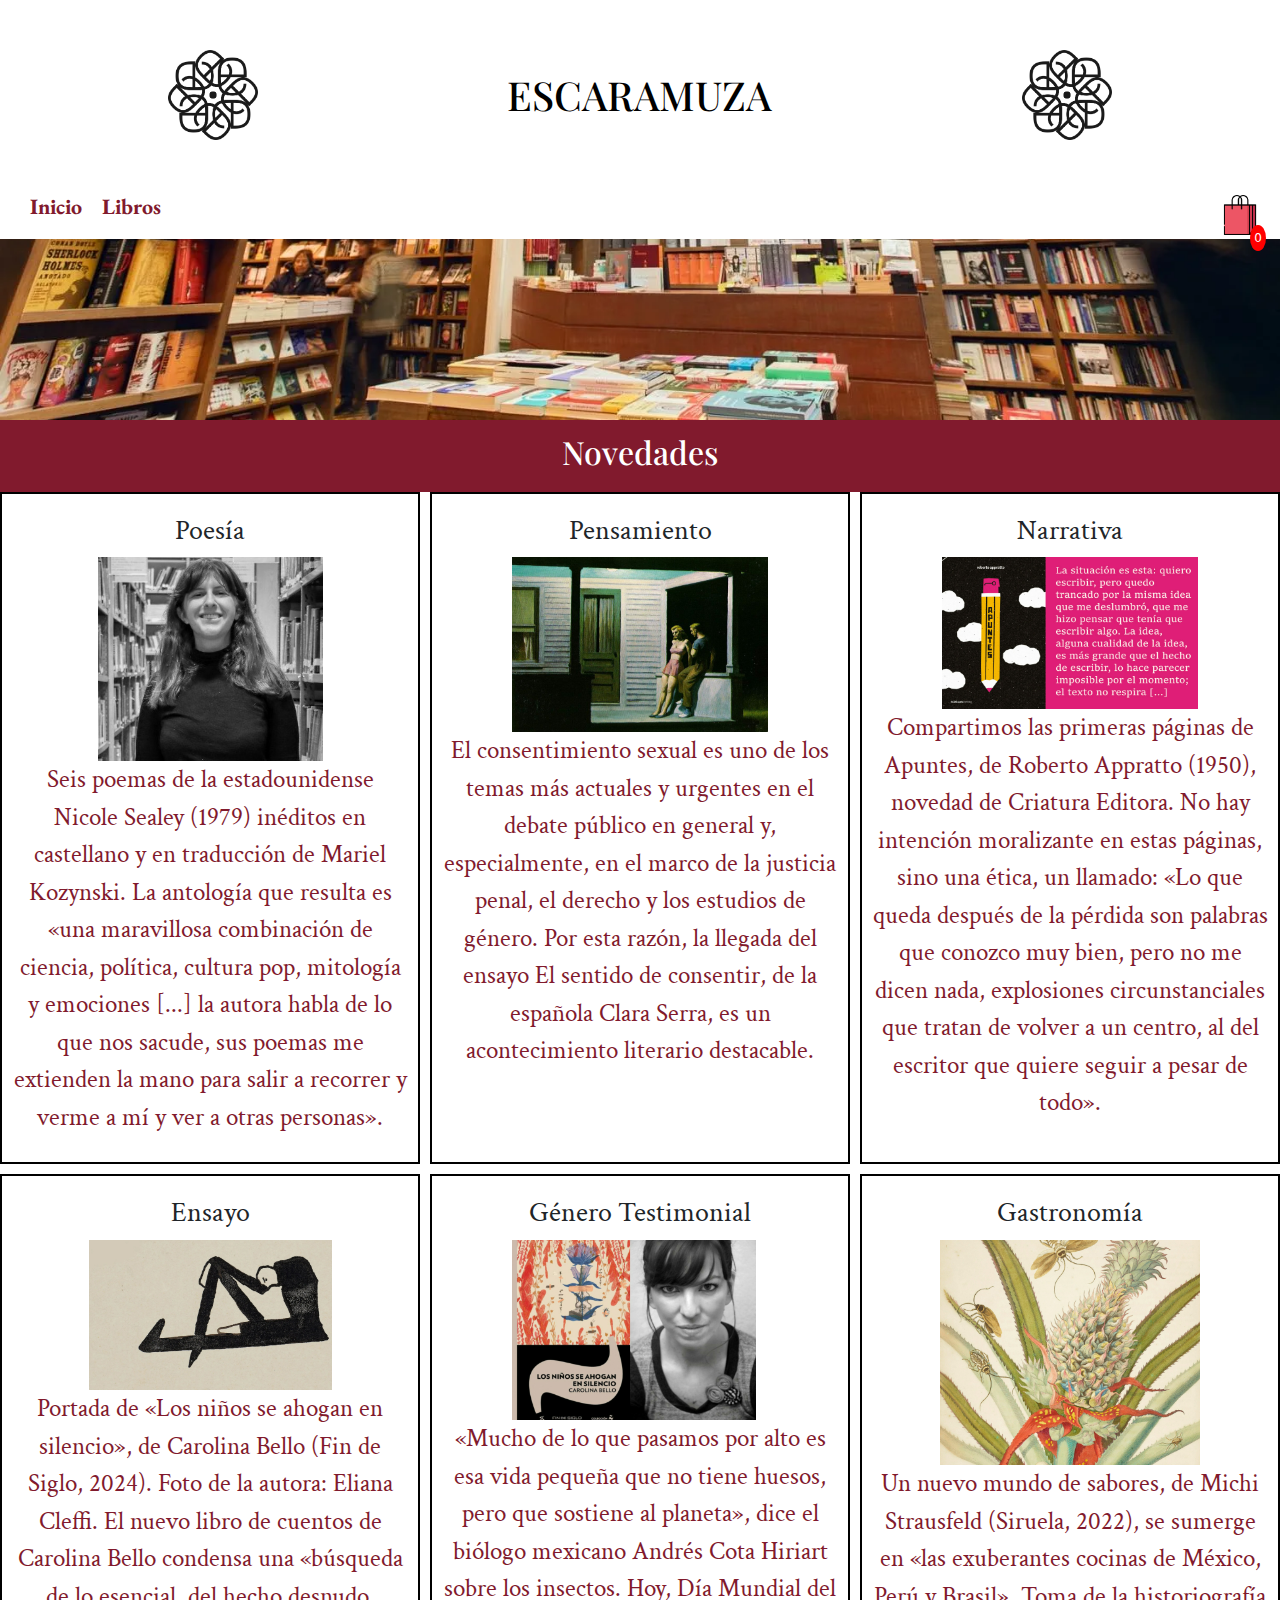
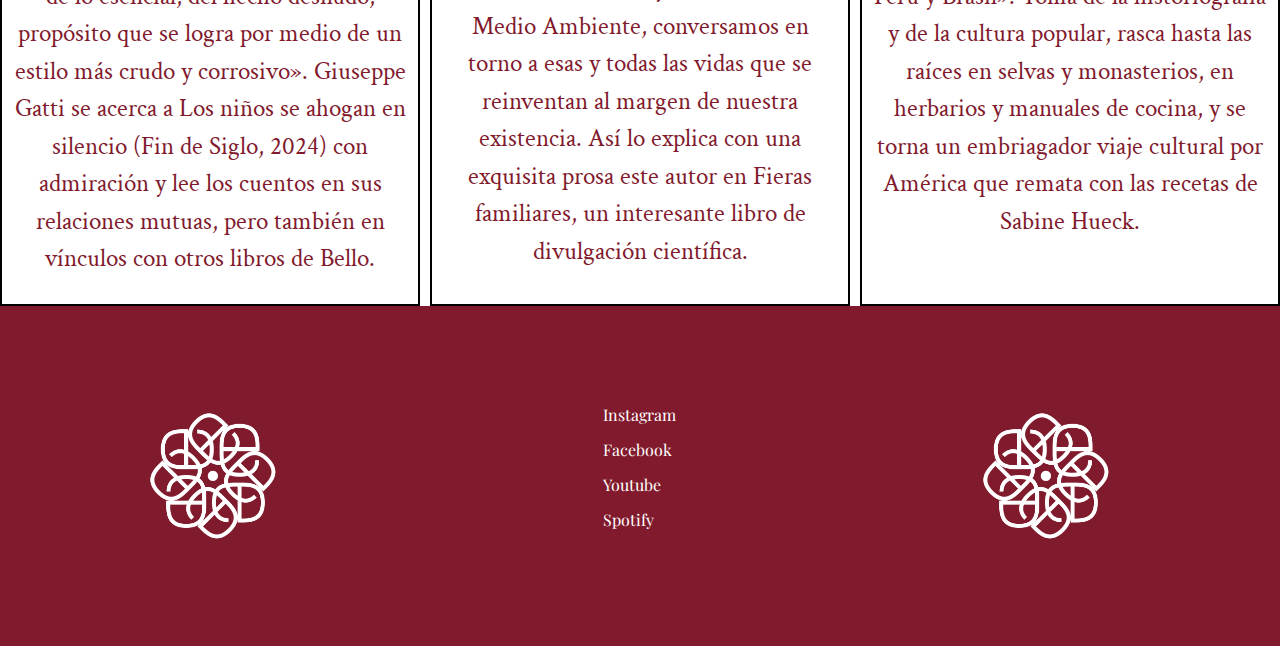
<file: index.html>
<!DOCTYPE html>
<html lang="en">
<head>
    <meta charset="UTF-8">
    <meta http-equiv="X-UA-Compatible" content="IE=edge">
    <meta name="viewport" content="width=device-width, initial-scale=1.0">
    
    
    <!-- Bootstrap CSS -->
    <link href="https://cdn.jsdelivr.net/npm/bootstrap@5.3.3/dist/css/bootstrap.min.css" rel="stylesheet" integrity="sha384-QWTKZyjpPEjISv5WaRU9OFeRpok6YctnYmDr5pNlyT2bRjXh0JMhjY6hW+ALEwIH" crossorigin="anonymous">
    
    <!-- CSS -->
    <link rel="stylesheet" href="./css/styles.css">
    
    <title>ENTREGA FINAL</title>
</head>

<body>
    <header>
        <div class="div1">
            <img class="logo3" src="./assets/logo3.png" alt="Descripción de la imagen">
            <h1>ESCARAMUZA</h1>
            <img class="logo3" src="./assets/logo3.png" alt="Descripción de la imagen">
        </div>
    </header>

    <main>
        <div class="menu2">
            <nav class="menu">
                <ul>
                    <li><a href="index.html">Inicio</a></li>
                    <li><a href="pages/libros.html">Libros</a></li>
                </ul>
            </nav>
            <nav>
                <img src="assets/carrito.png" alt="carrito" class="carrito" id="vercarrito">
                <span id="cantidadCarrito" class="cantidad-carrito"></span>
            </nav>
        </div> 

        <img src="assets/portada.png" alt="Descripción de la imagen" class="imagen">
        <div class="portada">
            <div>
                <h2>Novedades</h2>
            </div>
        </div>

        <div id="modal-container" class="modal-container"></div>

        <section class="grid1">
            <div class="grid1-item">
                <h3>Poesía</h3>
                <img src="assets/poesia.png">
                <p>Seis poemas de la estadounidense Nicole Sealey (1979) inéditos en castellano y en traducción de Mariel Kozynski. La antología que resulta es «una maravillosa combinación de ciencia, política, cultura pop, mitología y emociones [...] la autora habla de lo que nos sacude, sus poemas me extienden la mano para salir a recorrer y verme a mí y ver a otras personas».</p>
            </div>
        
            <div class="grid1-item">
                <h3>Pensamiento</h3>
                <img src="assets/pensamiento.png">
                <p>El consentimiento sexual es uno de los temas más actuales y urgentes en el debate público en general y, especialmente, en el marco de la justicia penal, el derecho y los estudios de género. Por esta razón, la llegada del ensayo El sentido de consentir, de la española Clara Serra, es un acontecimiento literario destacable.</p>
            </div>
        
            <div class="grid1-item">
                <h3>Narrativa</h3>
                <img src="assets/narrativa.png">
                <p>Compartimos las primeras páginas de Apuntes, de Roberto Appratto (1950), novedad de Criatura Editora. No hay intención moralizante en estas páginas, sino una ética, un llamado: «Lo que queda después de la pérdida son palabras que conozco muy bien, pero no me dicen nada, explosiones circunstanciales que tratan de volver a un centro, al del escritor que quiere seguir a pesar de todo».</p> 
            </div>
        
            <div class="grid1-item">
                <h3>Ensayo</h3>
                <img src="assets/ensayo2.png">
                <p>Portada de «Los niños se ahogan en silencio», de Carolina Bello (Fin de Siglo, 2024). Foto de la autora: Eliana Cleffi. El nuevo libro de cuentos de Carolina Bello condensa una «búsqueda de lo esencial, del hecho desnudo, propósito que se logra por medio de un estilo más crudo y corrosivo». Giuseppe Gatti se acerca a Los niños se ahogan en silencio (Fin de Siglo, 2024) con admiración y lee los cuentos en sus relaciones mutuas, pero también en vínculos con otros libros de Bello.</p>
            </div>
        
            <div class="grid1-item">
                <h3>Género Testimonial</h3>
                <img src="assets/narrativa2.png">
                <p>«Mucho de lo que pasamos por alto es esa vida pequeña que no tiene huesos, pero que sostiene al planeta», dice el biólogo mexicano Andrés Cota Hiriart sobre los insectos. Hoy, Día Mundial del Medio Ambiente, conversamos en torno a esas y todas las vidas que se reinventan al margen de nuestra existencia. Así lo explica con una exquisita prosa este autor en Fieras familiares, un interesante libro de divulgación científica.</p>
            </div>
            
            <div class="grid1-item">
                <h3>Gastronomía</h3>
                <img src="assets/gastro.png">
                <p>Un nuevo mundo de sabores, de Michi Strausfeld (Siruela, 2022), se sumerge en «las exuberantes cocinas de México, Perú y Brasil». Toma de la historiografía y de la cultura popular, rasca hasta las raíces en selvas y monasterios, en herbarios y manuales de cocina, y se torna un embriagador viaje cultural por América que remata con las recetas de Sabine Hueck.</p>
            </div>
        </section>
    </main>

    <footer>
        <section class="gridfooter">
            <div class="grid-item">
                <img class="logo" src="assets/logo2.png" alt="logo">
            </div>
            <div class="grid-item">
                <ul>
                    <li>
                        <a href="https://www.instagram.com/_escaramuza/"> Instagram</a>
                    </li>
                    <li> 
                        <a href="https://www.facebook.com/EscaramuzaLibros"> Facebook</a>
                    </li>
                    <li> 
                        <a href="https://www.youtube.com/channel/UC2AcGD0Y2y-7OmtHA5Q85gw"> Youtube</a>
                    </li>
                    <li> 
                        <a href="https://open.spotify.com/show/1BqhGgZU3cemZZIWCsdBO9?si=zVoXBscVQTar_GeFLc1Y_A&nd=1&dlsi=ec434fe7e77c4b54"> Spotify</a>
                    </li>
                </ul>
            </div>
            <div class="grid-item">
                <img class="logo" src="assets/logo2.png" alt="logo">
            </div>
        </section>
            
    </footer>
    
    <script src="../js/index.js"></script>
    <script src="../js/carrito.js"></script>
</body>
</html>
</file>
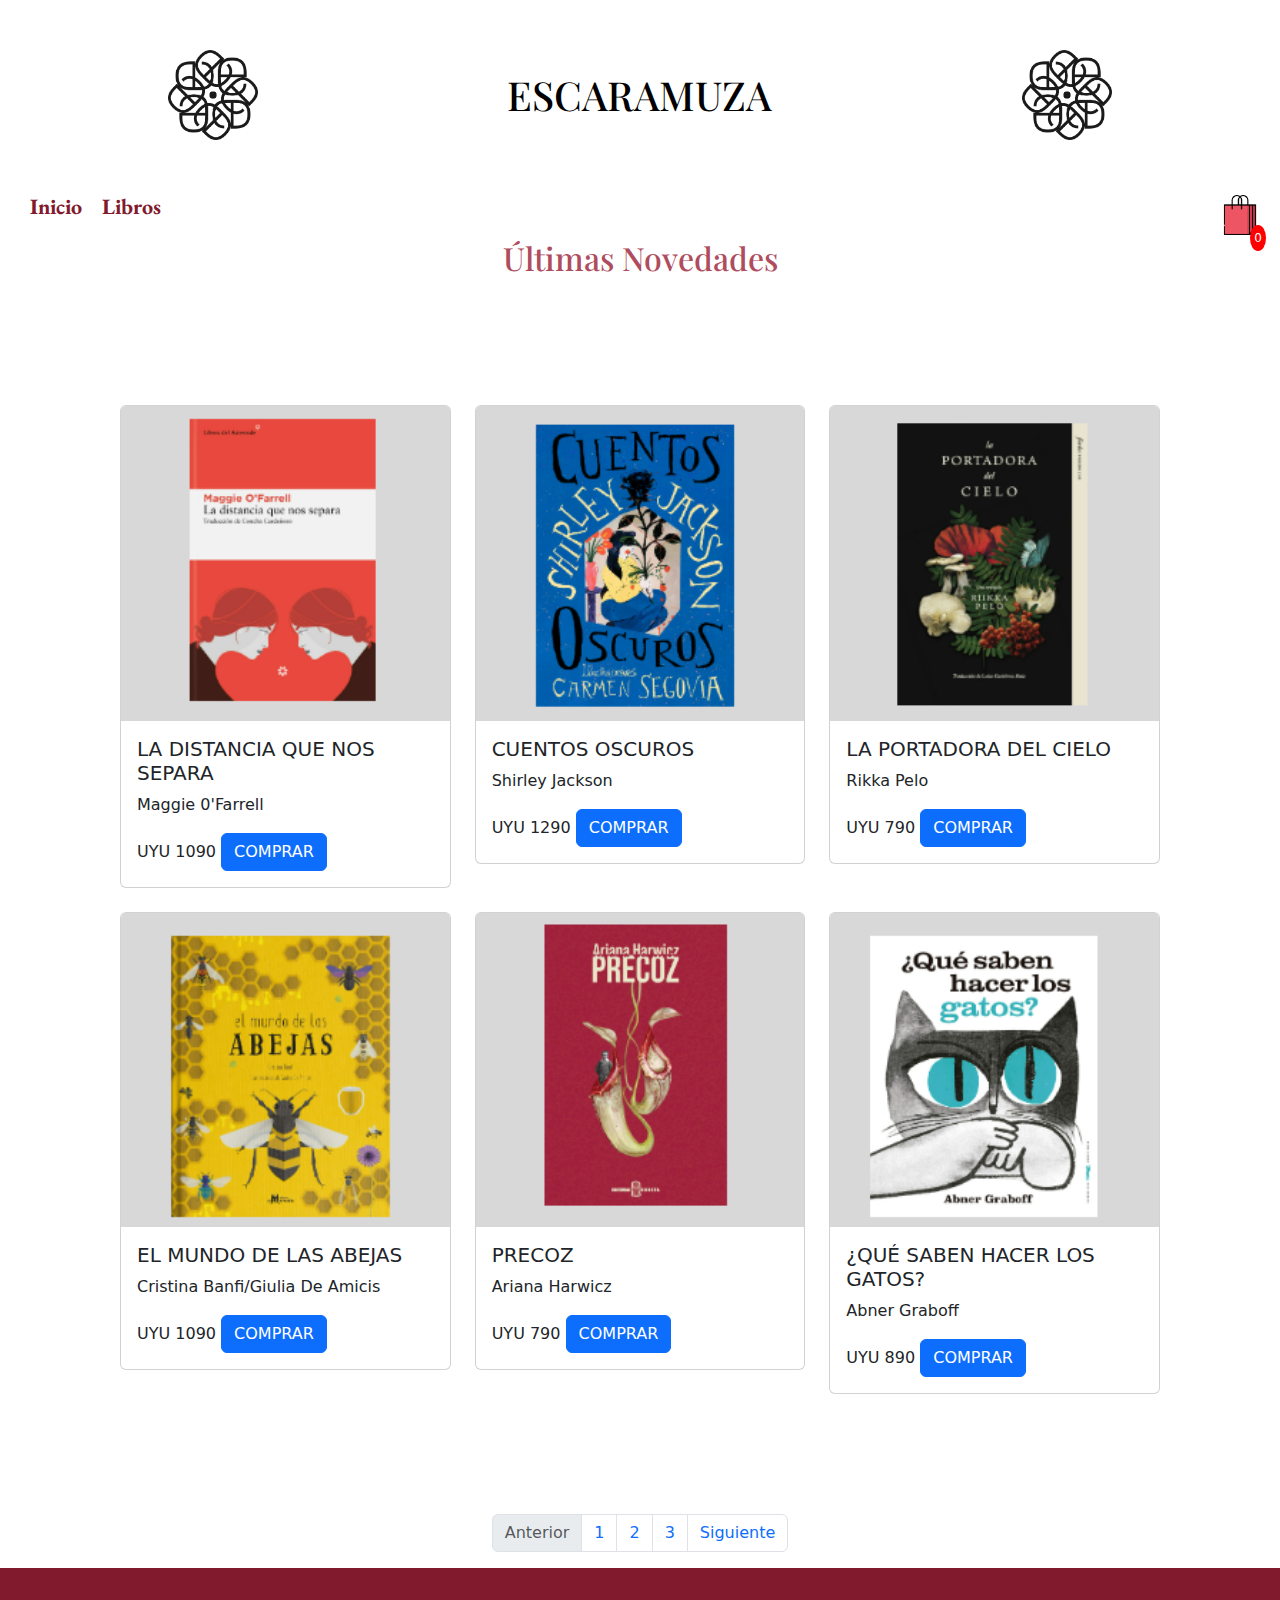
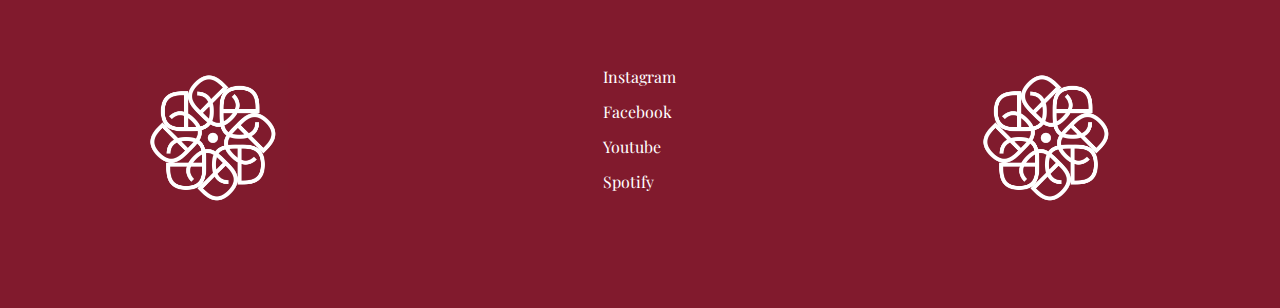
<file: pages/libros.html>
<!DOCTYPE html>
<html lang="en">
<head>
    <meta charset="UTF-8">
    <meta http-equiv="X-UA-Compatible" content="IE=edge">
    <meta name="viewport" content="width=device-width, initial-scale=1.0">
    
    <!-- CSS -->
    <link rel="stylesheet" href="../css/styles.css">
    
    <!-- Bootstrap CSS -->
    <link href="https://cdn.jsdelivr.net/npm/bootstrap@5.3.3/dist/css/bootstrap.min.css" rel="stylesheet" integrity="sha384-QWTKZyjpPEjISv5WaRU9OFeRpok6YctnYmDr5pNlyT2bRjXh0JMhjY6hW+ALEwIH" crossorigin="anonymous">
    
    <title>Libros</title>

</head>

<body>
    <div class="menu2">
      <nav class="menu">
          <ul>
              <li><a href="../index.html">Inicio</a></li>
              <li><a href="../pages/libros.html">Libros</a></li>
          </ul>
      </nav>
      <nav>
          <img src="../assets/carrito.png" alt="carrito" class="carrito" id="vercarrito">
          <span id="cantidadCarrito" class="cantidad-carrito"></span>
      </nav>
    </div>  

  <main> 
      <div class="cajalibros"> 
          <div class="tituloformulario">
              <h2>Últimas Novedades</h2>
          </div>
      </div>

      

      <div class="vinilos-container">
          <div class="row row-cols-1 row-cols-md-3 g-4">
            <div class="col">
              <div class="card">
                <img src="../assets/libros/libro1.png" class="card-img-top" alt="La Distancia Que Nos Separa">
                <div class="card-body">
                  <h5 class="card-title">LA DISTANCIA QUE NOS SEPARA</h5>
                  <p class="card-text">Maggie 0'Farrell</p>
                  <pe> UYU 1090</pe>
                  <a href="#" class="btn btn-primary" data-id="1">COMPRAR</a>
                </div>
              </div>
            </div>
            
            <div class="col">
              <div class="card">
                <img src="../assets/libros/libro2.png" class="card-img-top" alt="Cuentos Oscuros">
                <div class="card-body">
                  <h5 class="card-title">CUENTOS OSCUROS</h5>
                  <p class="card-text">Shirley Jackson</p>
                  <pe> UYU 1290</pe>
                  <a href="#" class="btn btn-primary" data-id="2">COMPRAR</a>
                </div>
              </div>
            </div>
      
            <div class="col">
              <div class="card">
                <img src="../assets/libros/libro3.png" class="card-img-top" alt="La Portadora Del Cielo">
                <div class="card-body">
                  <h5 class="card-title">LA PORTADORA DEL CIELO</h5>
                  <p class="card-text">Rikka Pelo</p>
                  <pe> UYU 790</pe>
                  <a href="#" class="btn btn-primary" data-id="3">COMPRAR</a>
                </div>
              </div>
            </div>
      
            <div class="col">
              <div class="card">
                <img src="../assets/libros/libro4.png" class="card-img-top" alt="El Mundo de Las Abejas">
                <div class="card-body">
                  <h5 class="card-title">EL MUNDO DE LAS ABEJAS</h5>
                  <p class="card-text">Cristina Banfi/Giulia De Amicis</p>
                  <pe> UYU 1090</pe>
                  <a href="#" class="btn btn-primary" data-id="4">COMPRAR</a>
                </div>
              </div>
            </div>
      
            <div class="col">
              <div class="card">
                <img src="../assets/libros/libro5.png" class="card-img-top" alt="Precoz">
                <div class="card-body">
                  <h5 class="card-title">PRECOZ</h5>
                  <p class="card-text">Ariana Harwicz</p>
                  <pe> UYU 790</pe>
                  <a href="#" class="btn btn-primary" data-id="5">COMPRAR</a>
                </div>
              </div>
            </div>
      
            <div class="col">
              <div class="card">
                <img src="../assets/libros/libro6.png" class="card-img-top" alt="¿Qué saben hacer los gatos?">
                <div class="card-body">
                  <h5 class="card-title">¿QUÉ SABEN HACER LOS GATOS?</h5>
                  <p class="card-text">Abner Graboff</p>
                  <pe> UYU 890</pe>
                  <a href="#" class="btn btn-primary" data-id="6">COMPRAR</a>
                </div>
              </div>
            </div>
          </div>
      
        </div>
      
      <div id="modal-container" class="modal-container">

      </div>
      
      <nav aria-label="Page navigation example">
          <ul class="pagination justify-content-center">
            <li class="page-item disabled">
              <a class="page-link">Anterior</a>
            </li>
            <li class="page-item"><a class="page-link" href="#">1</a></li>
            <li class="page-item"><a class="page-link" href="#">2</a></li>
            <li class="page-item"><a class="page-link" href="#">3</a></li>
            <li class="page-item">
              <a class="page-link" href="#">Siguiente</a>
            </li>
          </ul>
        </nav>
  </main>
      


    <footer>
      <section class="gridfooter">
          <div class="grid-item">
              <img class="logo" src="../assets/logo2.png" alt="logo">
          </div>
          <div class="grid-item">
              <ul>
                  <li>
                      <a href="https://www.instagram.com/_escaramuza/"> Instagram</a>
                  </li>
                  <li> 
                      <a href="https://www.facebook.com/EscaramuzaLibros"> Facebook</a>
                  </li>
                  <li> 
                      <a href="https://www.youtube.com/channel/UC2AcGD0Y2y-7OmtHA5Q85gw"> Youtube</a>
                  </li>
                  <li> 
                      <a href="https://open.spotify.com/show/1BqhGgZU3cemZZIWCsdBO9?si=zVoXBscVQTar_GeFLc1Y_A&nd=1&dlsi=ec434fe7e77c4b54"> Spotify</a>
                  </li>
              </ul>
          </div>

          <div class="grid-item">
              <img class="logo" src="../assets/logo2.png" alt="logo">
          </div>
      </section>
          
  </footer>

      <script src="../js/libros.js"></script>
      <script src="../js/carrito.js"></script>
</body>
</file>
<file: css/styles.css>
@charset "UTF-8";
@import url("https://fonts.googleapis.com/css2?family=Playfair+Display:ital,wght@0,400..900;1,400..900&family=Playwrite+NG+Modern:wght@100..400&display=swap");
@import url("https://fonts.googleapis.com/css2?family=Crimson+Text:ital,wght@0,400;0,600;0,700;1,400;1,600;1,700&family=Playfair+Display:ital,wght@0,400..900;1,400..900&family=Playwrite+NG+Modern:wght@100..400&display=swap");
@import url("https://fonts.googleapis.com/css2?family=Crimson+Text:ital,wght@0,400;0,600;0,700;1,400;1,600;1,700&family=Playfair+Display:ital,wght@0,400..900;1,400..900&family=Playwrite+NG+Modern:wght@100..400&display=swap");
@import url("https://fonts.googleapis.com/css2?family=Calistoga&family=Cormorant+Garamond:ital,wght@0,300;0,400;0,500;0,600;0,700;1,300;1,400;1,500;1,600;1,700&family=Crimson+Text:ital,wght@0,400;0,600;0,700;1,400;1,600;1,700&family=DM+Sans:ital,opsz,wght@0,9..40,100..1000;1,9..40,100..1000&family=EB+Garamond:ital,wght@0,400..800;1,400..800&family=Nunito:ital,wght@0,200..1000;1,200..1000&family=Open+Sans:ital,wght@0,300..800;1,300..800&family=Playfair+Display:ital,wght@0,400..900;1,400..900&family=Playwrite+NG+Modern:wght@100..400&family=Quicksand:wght@300..700&display=swap");
* {
  margin: 0;
  padding: 0;
  box-sizing: border-box;
}

.cantidad-carrito {
  background-color: red;
  color: white;
  border-radius: 50%;
  font-size: 12px;
  padding: 4px;
  top: 35px;
  right: 14px;
  position: absolute;
  display: none;
}

.sumar {
  cursor: pointer;
}

.restar {
  cursor: pointer;
}

header .div1 {
  display: grid;
  grid-template-columns: 1fr 1fr 1fr;
  padding: 50px 0;
}
header .div1 h1 {
  font-family: "Playfair Display", italic;
  text-align: center;
  color: black;
  margin: auto;
  font-size: 40px;
}
header .div1 .logo3 {
  width: 10vh;
  height: auto;
  display: block;
  margin: 0 auto;
}
@media (max-width: 480px) {
  header .div1 .logo3 {
    align-self: center;
    width: 3vh;
    height: auto;
  }
}

.menu2 {
  background-color: white;
  position: sticky;
  top: 0;
  z-index: 1000;
  display: flex; /* Añadido para alinear los elementos en una fila */
  align-items: center; /* Centra verticalmente los elementos */
  justify-content: space-between; /* Alinea el menú y la imagen a los extremos del contenedor */
  padding: 0 20px; /* Añadido para añadir espacio a los lados del contenedor */
}
.menu2 .menu ul {
  list-style: none;
  padding: 0;
  display: flex;
  justify-content: center;
}
.menu2 .menu ul li {
  font-size: 20px;
  text-align: center;
  margin: 0 10px;
  font-family: "EB Garamond", serif !important;
}
.menu2 .menu ul li a {
  color: rgb(129, 26, 45);
  text-decoration: none;
  font-size: 1.1em;
  font-weight: bold;
}
.menu2 .menu ul li a:hover {
  color: rgb(175, 76, 94);
}
.menu2 .carrito {
  width: 40px; /* Tamaño inicial del carrito */
  margin-left: 20px; /* Separación del borde izquierdo */
}
@media (max-width: 768px) {
  .menu2 .menu ul {
    flex-direction: column;
  }
  .menu2 .menu ul li {
    margin: 5px 0;
  }
  .menu2 .carrito {
    width: 30px; /* Tamaño del carrito para pantallas medianas */
  }
}
@media (max-width: 576px) {
  .menu2 .menu ul li {
    font-size: 18px;
  }
  .menu2 .carrito {
    width: 25px; /* Tamaño del carrito para pantallas pequeñas */
  }
}
@media (max-width: 480px) {
  .menu2 .menu ul li {
    font-size: 16px;
  }
  .menu2 .carrito {
    width: 20px; /* Tamaño del carrito para pantallas muy pequeñas */
  }
}

.imagen {
  width: 100%;
  height: auto;
  display: block;
  position: relative;
  top: 0px;
}

.portada {
  background-color: rgb(129, 26, 45);
  width: 100%;
  margin: 0px;
  padding: 1%;
}
.portada h2 {
  font-family: "Playfair Display", italic;
  text-align: center;
  color: white;
}

.logo {
  width: 10%;
  height: auto;
  display: block;
  margin-top: 0%;
  margin-right: 5%;
}

.grid1 {
  display: grid;
  grid-template-columns: repeat(3, 1fr);
  gap: 10px;
  padding: 0;
}
.grid1 p {
  font-family: "Crimson Text", serif;
  font-size: 25px;
  color: rgb(129, 26, 45);
}
.grid1 .grid1-item {
  border: 2px solid black;
  padding: 10px;
  display: flex;
  flex-direction: column;
  align-items: center;
  text-align: center;
  transition: transform 0.3s ease;
}
.grid1 .grid1-item:hover {
  transform: scale(1.1);
}
.grid1 .grid1-item img {
  max-width: 100%;
  height: auto;
}
.grid1 .grid1-item h3 {
  margin: 10px 0;
  font-family: "Crimson Text", serif;
}
.grid1 .grid1-item h3:hover {
  color: rgb(175, 76, 94);
}
@media (max-width: 480px) {
  .grid1 {
    grid-template-columns: 1fr 1fr;
  }
}
@media (max-width: 576px) {
  .grid1 {
    grid-template-columns: 1fr;
  }
}

footer .gridfooter {
  display: grid;
  grid-template-columns: repeat(auto-fit, minmax(200px, 1fr)); /* Columnas flexibles que se ajustan al tamaño del contenedor */
  gap: 10px;
  padding: 20px;
  background-color: rgb(129, 26, 45);
  box-sizing: border-box;
  width: 100%;
  margin: 0; /*margin: -30px auto -40px -10px;*/
}
footer .gridfooter .grid-item {
  display: flex;
  align-items: center;
  justify-content: center;
  height: 300px; /* Altura de 300px */
}
footer .gridfooter .grid-item img {
  max-width: 50%;
  max-height: 50%;
  width: auto;
  height: auto;
  /*margin: 10%;*/
  object-fit: contain;
  transition: transform 0.3s ease;
}
footer .gridfooter .grid-item:hover img {
  transform: scale(1.2);
}
footer .gridfooter .grid-item ul {
  list-style-type: none; /* Sin viñetas */
  padding: 0;
  transition: transform 0.3s ease;
}
footer .gridfooter .grid-item ul li {
  padding: 5px 0; /* Espaciado entre los elementos de la lista */
  color: white; /* Color del texto */
}
footer .gridfooter .grid-item ul li a {
  color: white;
  text-decoration: none;
  font-family: "Playfair Display", italic;
}
footer .gridfooter .grid-item ul li a:hover {
  color: rgb(49, 9, 16);
  transform: scale(1.2);
}

/* CONTENIDO MODAL */
.modal-container {
  width: 80%;
  margin: 0 10%;
  max-height: 88vh;
  color: beige;
  background-color: rgb(129, 26, 45);
  display: flex;
  flex-direction: column;
  align-items: center;
  position: fixed;
  overflow: auto;
  z-index: 9;
  top: 12vh;
  scrollbar-color: none;
  z-index: 9999;
}
.modal-container::-webkit-scrollbar {
  display: none;
}
.modal-container h3 {
  font-size: 20px;
}
.modal-container .modal-header {
  display: flex;
  justify-content: space-around;
  background-color: rgb(49, 9, 16);
  color: beige;
  width: 100%;
}
.modal-container .modal-header .modal-header-title {
  justify-self: start;
  font-family: "Crimson Text", serif;
}
.modal-container .modal-header .modal-header-button {
  cursor: pointer;
  font-family: "Crimson Text", serif;
}
.modal-container .modal-content {
  display: flex;
  flex-direction: row;
  justify-content: space-around;
  align-items: center;
  width: 70%;
  margin: 10px;
  font-family: "Crimson Text", serif;
  font-size: 15px;
}
.modal-container .modal-content img {
  height: 120px;
  width: 120px;
}
.modal-container .total-content {
  font-size: 25px;
  padding: 20px;
  text-align: center;
  padding-top: 20px;
}

.delete-product {
  cursor: pointer;
}

.btn-vaciar {
  font-family: "Crimson Text", serif;
  background-color: rgb(175, 76, 94);
}

main .menu2 {
  background-color: white;
  position: sticky;
  top: 0;
  z-index: 1000;
  display: flex; /* Añadido para alinear los elementos en una fila */
  align-items: center; /* Centra verticalmente los elementos */
  justify-content: space-between; /* Alinea el menú y la imagen a los extremos del contenedor */
  padding: 0 20px; /* Añadido para añadir espacio a los lados del contenedor */
}
main .menu2 .menu ul {
  list-style: none;
  padding: 0;
  display: flex;
  justify-content: center;
}
main .menu2 .menu ul li {
  font-size: 20px;
  text-align: center;
  margin: 0 10px;
  font-family: "EB Garamond", serif !important;
}
main .menu2 .menu ul li a {
  color: rgb(129, 26, 45);
  text-decoration: none;
  font-size: 1.1em;
  font-weight: bold;
}
main .menu2 .menu ul li a:hover {
  color: rgb(175, 76, 94);
}
main .menu2 .carrito {
  width: 40px; /* Tamaño inicial del carrito */
  margin-left: 20px; /* Separación del borde izquierdo */
}
@media (max-width: 768px) {
  main .menu2 .menu ul {
    flex-direction: column;
  }
  main .menu2 .menu ul li {
    margin: 5px 0;
  }
  main .menu2 .carrito {
    width: 30px; /* Tamaño del carrito para pantallas medianas */
  }
}
@media (max-width: 576px) {
  main .menu2 .menu ul li {
    font-size: 18px;
  }
  main .menu2 .carrito {
    width: 25px; /* Tamaño del carrito para pantallas pequeñas */
  }
}
@media (max-width: 480px) {
  main .menu2 .menu ul li {
    font-size: 16px;
  }
  main .menu2 .carrito {
    width: 20px; /* Tamaño del carrito para pantallas muy pequeñas */
  }
}
main .imagen {
  width: 100%;
  height: auto;
  display: block;
  position: relative;
  top: 0px;
}
main .portada {
  background-color: rgb(129, 26, 45);
  width: 100%;
  margin: 0px;
  padding: 1%;
}
main .portada h2 {
  font-family: "Playfair Display", italic;
  text-align: center;
  color: white;
}
main .logo {
  width: 10%;
  height: auto;
  display: block;
  margin-top: 0%;
  margin-right: 5%;
}
main .grid1 {
  display: grid;
  grid-template-columns: repeat(3, 1fr);
  gap: 10px;
  padding: 0;
}
main .grid1 p {
  font-family: "Crimson Text", serif;
  font-size: 25px;
  color: rgb(129, 26, 45);
}
main .grid1 .grid1-item {
  border: 2px solid black;
  padding: 10px;
  display: flex;
  flex-direction: column;
  align-items: center;
  text-align: center;
  transition: transform 0.3s ease;
}
main .grid1 .grid1-item:hover {
  transform: scale(1.1);
}
main .grid1 .grid1-item img {
  max-width: 100%;
  height: auto;
}
main .grid1 .grid1-item h3 {
  margin: 10px 0;
  font-family: "Crimson Text", serif;
}
main .grid1 .grid1-item h3:hover {
  color: rgb(175, 76, 94);
}
@media (max-width: 480px) {
  main .grid1 {
    grid-template-columns: 1fr 1fr;
  }
}
@media (max-width: 576px) {
  main .grid1 {
    grid-template-columns: 1fr;
  }
}

.menu2 {
  background-color: white;
  position: sticky;
  top: 0;
  z-index: 1000;
  display: flex; /* Añadido para alinear los elementos en una fila */
  align-items: center; /* Centra verticalmente los elementos */
  justify-content: space-between; /* Alinea el menú y la imagen a los extremos del contenedor */
  padding: 0 20px; /* Añadido para añadir espacio a los lados del contenedor */
}
.menu2 .menu ul {
  list-style: none;
  padding: 0;
  display: flex;
  justify-content: center;
}
.menu2 .menu ul li {
  font-size: 20px;
  text-align: center;
  margin: 0 10px;
  font-family: "EB Garamond", serif !important;
}
.menu2 .menu ul li a {
  color: rgb(129, 26, 45);
  text-decoration: none;
  font-size: 1.1em;
  font-weight: bold;
}
.menu2 .menu ul li a:hover {
  color: rgb(175, 76, 94);
}
.menu2 .carrito {
  width: 40px; /* Tamaño inicial del carrito */
  margin-left: 20px; /* Separación del borde izquierdo */
}
@media (max-width: 768px) {
  .menu2 .menu ul {
    flex-direction: column;
  }
  .menu2 .menu ul li {
    margin: 5px 0;
  }
  .menu2 .carrito {
    width: 30px; /* Tamaño del carrito para pantallas medianas */
  }
}
@media (max-width: 576px) {
  .menu2 .menu ul li {
    font-size: 18px;
  }
  .menu2 .carrito {
    width: 25px; /* Tamaño del carrito para pantallas pequeñas */
  }
}
@media (max-width: 480px) {
  .menu2 .menu ul li {
    font-size: 16px;
  }
  .menu2 .carrito {
    width: 20px; /* Tamaño del carrito para pantallas muy pequeñas */
  }
}

.buscar {
  font-family: "Crimson Text", serif;
  background-color: white;
  position: sticky;
  top: 33px;
  z-index: 1000;
  margin: 20px auto;
  padding: 0 20px;
}
@media (max-width: 768px) {
  .buscar {
    display: flex;
    align-items: center;
    justify-content: center;
    width: 100%;
    top: 216px;
  }
}
@media (max-width: 576px) {
  .buscar {
    display: flex;
    align-items: center;
    justify-content: center;
    width: 100%;
    top: 199px;
  }
}
@media (max-width: 480px) {
  .buscar {
    display: flex;
    align-items: center;
    justify-content: center;
    width: 100%;
    top: 182px;
  }
}

.cajalibros {
  display: flex;
  flex-direction: column;
  align-items: center;
}
.cajalibros .tituloformulario {
  font-family: "Playfair Display", italic;
  color: rgb(175, 76, 94);
  align-items: center;
}
.cajalibros .categorias {
  font-family: "Playfair Display", italic;
  align-items: center;
}

/* Estilos vinilo-container */
.vinilos-container {
  padding: 20px;
  margin: 100px;
}
@media (max-width: 768px) {
  .vinilos-container {
    margin: 50px 10px;
  }
}

/*# sourceMappingURL=styles.css.map */
</file>
